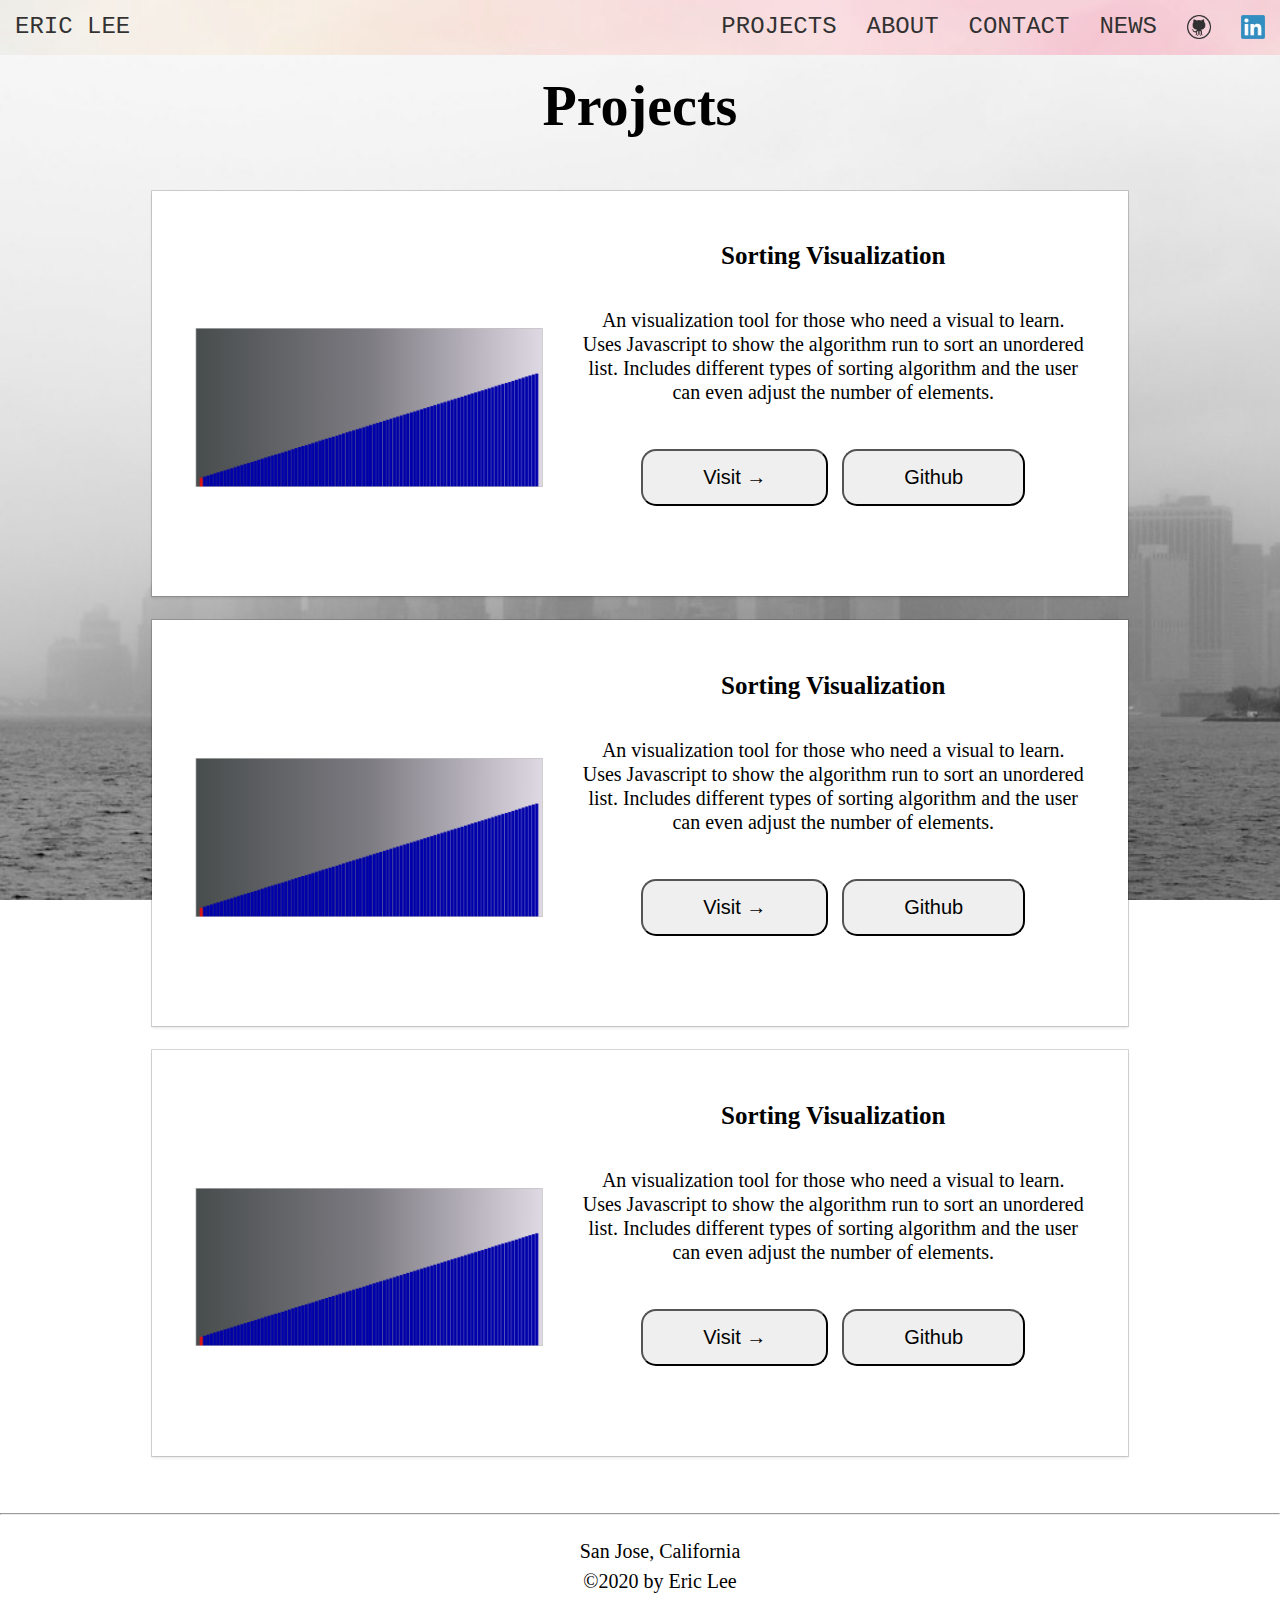
<file: index.html>
<!DOCTYPE html>
<html>
    <head>
        <title>Eric Lee - Projects</title>
        <link rel = "stylesheet" href = "style.css">
    </head>
    <body>
        <nav>
            <ul class = "topnav" id="hamburgerClick">
                <li class = "topnav-left"><a href = "https://ericmlee.github.io">ERIC LEE</a></li> 
                <li class = "hamburger"><a href = "javascipt:void(0);" onclick = "dropDownMenu();"> &#9776;</a></li>
                <li class = "logos"><a href = "https://www.linkedin.com/in/leeminhyuk/"><img src = "linkedin2.png" width = "24px" height="24px"></a></li>
                <li class = "logos"><a href = "https://github.com/EricMLee"><img src = "github3.png"width="24"height="24"></a></li>    
                <li class = "norm"><a href = "#about">News</a></li>
                <li class = "norm"><a href = "#about">Contact</a></li>
                <li class = "norm"><a href = "#about">About</a></li>
                <li class = "norm"><a href = "https://ericmlee.github.io/projects">Projects</a></li>
            </ul>
        </nav> 
        <br>
        <h1 class = "large">
            Projects
        </h1>
    
        <div class="container">
            <div class = "box">
                <div class = "row">
                    <div class = "col-5">
                        <div class = "project">
                            <img src ="Sorting.PNG" width = 90%>
                        </div>
                    </div>
                    <div class = "col-7">
                        <article>
                            <h1 class = "projectName">Sorting Visualization</h1>
                            <p>
                                An visualization tool for those who need a visual to learn.
                                Uses Javascript to show the algorithm run to sort an unordered
                                list. Includes different types of sorting algorithm and the user
                                can even adjust the number of elements. 
                                <div class ="row">
                                    <div class ="col-12">
                                        <div class = "links">
                                            <button>Visit →</button>
                                            <button>Github</button>
                                        </div>
                                    </div>
                                </div>
                            </p>
                        </article>
                    </div>
                </div>
            </div>
            <div class = "box">
                <div class = "row">
                    <div class = "col-5">
                        <div class = "project">
                            <img src ="Sorting.PNG" width = 90%>
                        </div>
                    </div>
                    <div class = "col-7">
                        <article>
                            <h1 class = "projectName">Sorting Visualization</h1>
                            <p>
                                An visualization tool for those who need a visual to learn.
                                Uses Javascript to show the algorithm run to sort an unordered
                                list. Includes different types of sorting algorithm and the user
                                can even adjust the number of elements. 
                                <div class ="row">
                                    <div class ="col-12">
                                        <div class = "links">
                                            <button>Visit →</button>
                                            <button>Github</button>
                                        </div>
                                    </div>
                                </div>
                            </p>
                        </article>
                    </div>
                </div>
            </div>
            <div class = "box">
                <div class = "row">
                    <div class = "col-5">
                        <div class = "project">
                            <img src ="Sorting.PNG" width = 90%>
                        </div>
                    </div>
                    <div class = "col-7">
                        <article>
                            <h1 class = "projectName">Sorting Visualization</h1>
                            <p>
                                An visualization tool for those who need a visual to learn.
                                Uses Javascript to show the algorithm run to sort an unordered
                                list. Includes different types of sorting algorithm and the user
                                can even adjust the number of elements. 
                                <div class ="row">
                                    <div class ="col-12">
                                        <div class = "links">
                                            <button>Visit →</button>
                                            <button>Github</button>
                                        </div>
                                    </div>
                                </div>
                            </p>
                        </article>
                    </div>
                </div>
            </div>
        </div>
        
        <hr>
        <footer>
            <ul>
                <li>San Jose, California</li>
                <li>©2020 by Eric Lee</li>
            </ul>
        </footer>
        <script>
            function dropDownMenu(){
                var x = document.getElementById("hamburgerClick");
                if(x.className === "topnav"){
                    x.className += " responsive";
                    /*change topnav to topnav.responsive*/
                }else{
                    x.className = "topnav";
                }
            }
        </script>

    </body>
</html>
</file>
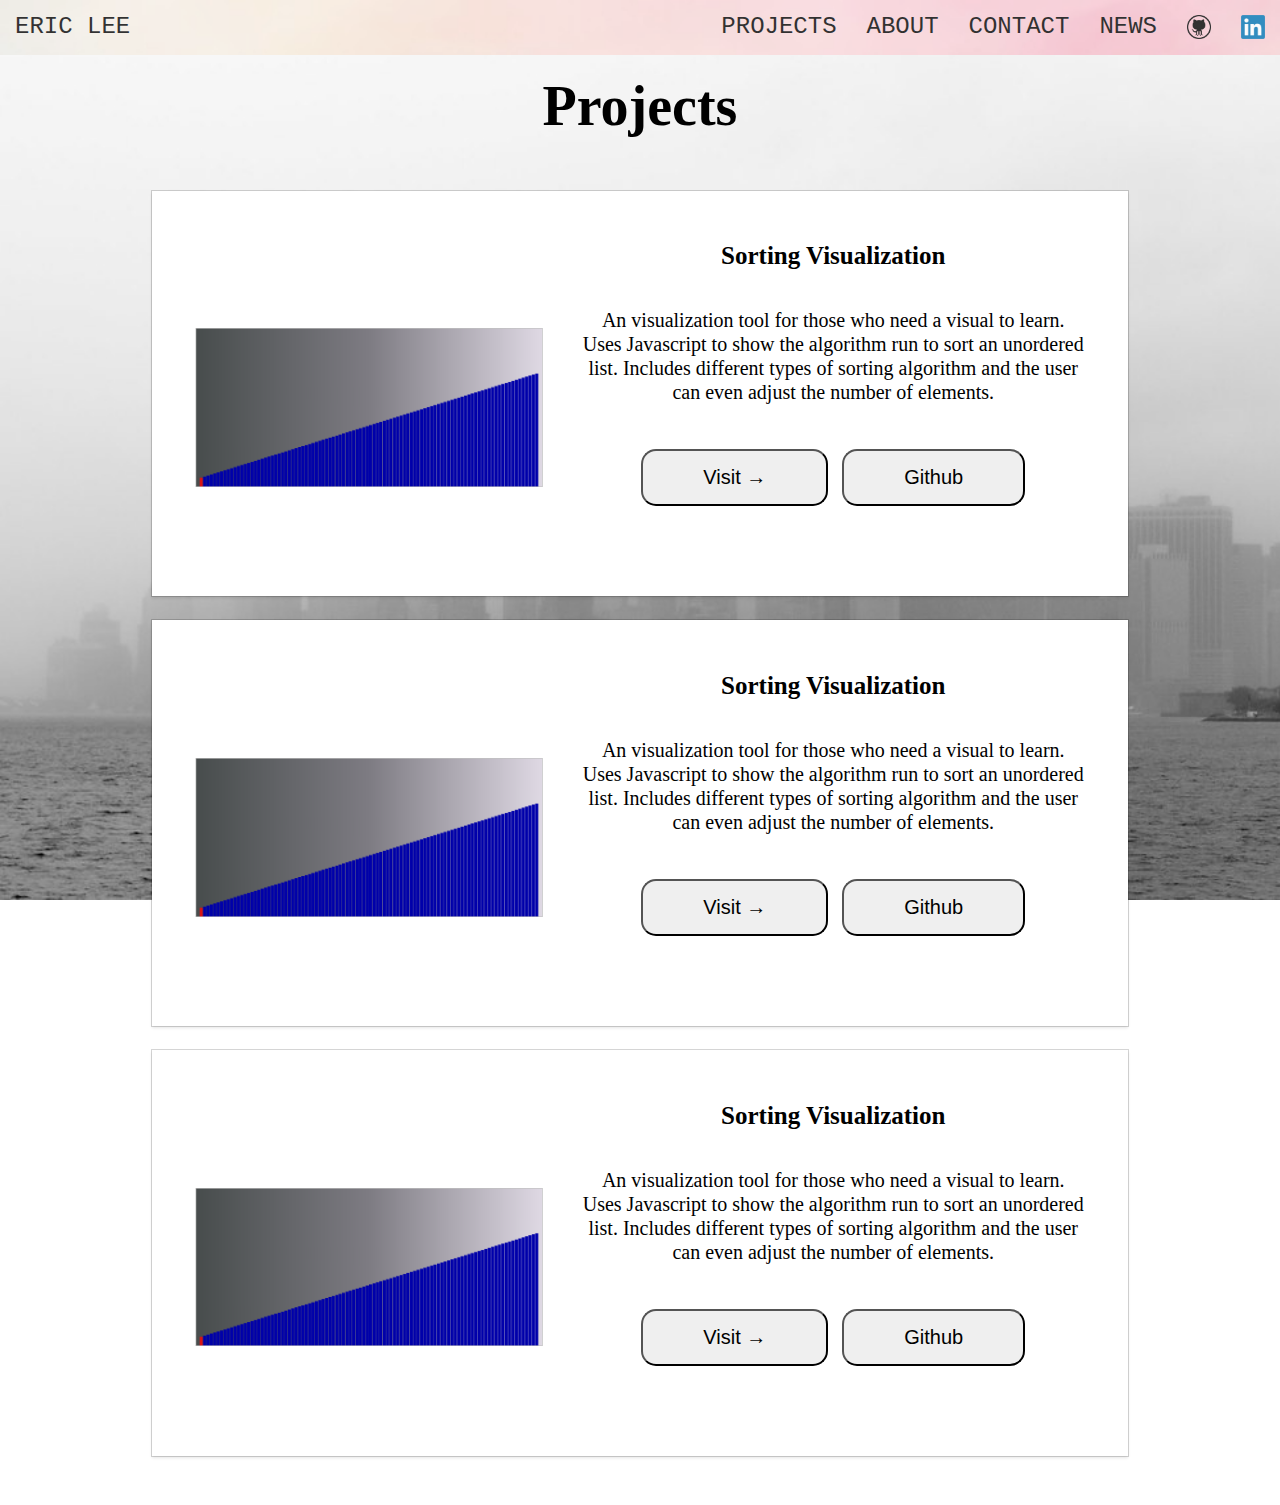
<file: project.html>
<!DOCTYPE html>
<html>
    <head>
        <title>Eric Lee - Projects</title>
        <link rel = "stylesheet" href = "style.css">
    </head>
    <body>
        <nav>
            <ul class = "topnav" id="hamburgerClick">
                <li class = "topnav-left"><a href = "#home">ERIC LEE</a></li> 
                <li class = "hamburger"><a href = "javascipt:void(0);" onclick = "dropDownMenu();"> &#9776;</a></li>
                <li class = "logos"><a href = "https://www.linkedin.com/in/leeminhyuk/"><img src = "linkedin2.png" width = "24px" height="24px"></a></li>
                <li class = "logos"><a href = "https://github.com/EricMLee"><img src = "github3.png"width="24"height="24"></a></li>    
                <li class = "norm"><a href = "#about">News</a></li>
                <li class = "norm"><a href = "#about">Contact</a></li>
                <li class = "norm"><a href = "#about">About</a></li>
                <li class = "norm"><a href = "#project">Projects</a></li>
            </ul>
        </nav> 
        <br>
        <h1 class = "large">
            Projects
        </h1>
    
        <div class="container">
            <div class = "box">
                <div class = "row">
                    <div class = "col-5">
                        <div class = "project">
                            <img src ="Sorting.PNG" width = 90%>
                        </div>
                    </div>
                    <div class = "col-7">
                        <article>
                            <h1 class = "projectName">Sorting Visualization</h1>
                            <p>
                                An visualization tool for those who need a visual to learn.
                                Uses Javascript to show the algorithm run to sort an unordered
                                list. Includes different types of sorting algorithm and the user
                                can even adjust the number of elements. 
                                <div class ="row">
                                    <div class ="col-12">
                                        <div class = "links">
                                            <button>Visit →</button>
                                            <button>Github</button>
                                        </div>
                                    </div>
                                </div>
                            </p>
                        </article>
                    </div>
                </div>
            </div>
            <div class = "box">
                <div class = "row">
                    <div class = "col-5">
                        <div class = "project">
                            <img src ="Sorting.PNG" width = 90%>
                        </div>
                    </div>
                    <div class = "col-7">
                        <article>
                            <h1 class = "projectName">Sorting Visualization</h1>
                            <p>
                                An visualization tool for those who need a visual to learn.
                                Uses Javascript to show the algorithm run to sort an unordered
                                list. Includes different types of sorting algorithm and the user
                                can even adjust the number of elements. 
                                <div class ="row">
                                    <div class ="col-12">
                                        <div class = "links">
                                            <button>Visit →</button>
                                            <button>Github</button>
                                        </div>
                                    </div>
                                </div>
                            </p>
                        </article>
                    </div>
                </div>
            </div>
            <div class = "box">
                <div class = "row">
                    <div class = "col-5">
                        <div class = "project">
                            <img src ="Sorting.PNG" width = 90%>
                        </div>
                    </div>
                    <div class = "col-7">
                        <article>
                            <h1 class = "projectName">Sorting Visualization</h1>
                            <p>
                                An visualization tool for those who need a visual to learn.
                                Uses Javascript to show the algorithm run to sort an unordered
                                list. Includes different types of sorting algorithm and the user
                                can even adjust the number of elements. 
                                <div class ="row">
                                    <div class ="col-12">
                                        <div class = "links">
                                            <button>Visit →</button>
                                            <button>Github</button>
                                        </div>
                                    </div>
                                </div>
                            </p>
                        </article>
                    </div>
                </div>
            </div>
        </div>
    </body>
</html>
</file>
<file: style.css>
/*##################### Default #########################*/
nav, header, footer {
    display: block;
}

body{
    line-height: 1;
    background: url(background1.jpg);
    background-attachment: fixed;
    background-size: cover;
    margin: 0;
}
footer{
    text-align: center;
}
footer ul{
    list-style: none;
}
footer ul li{
    font-size: 20px;
    padding-top: 10px;
}
label{
    font-size: 35px;
    font-weight: bold;
}
p{
    font-size: 20px;
    line-height: 1.2;
}
article p{
    padding: 20px;
}
article p h1{
    font-size : 30px
}
.container{
    background-size: cover;
    width: 80%;
    margin: auto;
    padding-top: 2%;
    padding-bottom: 2%;
}

.row{
    width: 100%;
    display: flex; 
    flex-wrap: wrap;
    align-items: center;
}

.row::after{
    display: table;
    clear: both;
    content: "";
}
 
.links button{
    float: center;
    font-size: 20px;
    padding: 15px 60px;
    margin: 5px;
    border-radius: 15px;
}


.col-1{width: 8.33%;}
.col-2{width: 16.66%;}
.col-3{width: 25%;}
.col-4{width: 33.33%;}
.col-5{width: 41.66%;}
.col-6{width: 50%;}
.col-7{width: 58.33%;}
.col-8{width: 66.66%;}
.col-9{width: 75%;}
.col-10{width: 83.33%;}
.col-11{width: 91.66%;}
.col-12{width: 100%;}

* {
    box-sizing: border-box;
}


/*#################### Nav bar #########################*/
nav{
    background: url(background.jpg);
    opacity: 0.8;
    background-size: cover;
    font-family: "Courier New", Courier, monospace;
    width: 100%;
    margin: 0;
    position: sticky;
    top :0;
}

nav ul{
    overflow: hidden;
    margin: 0;
    padding: 0;
}

ul.topnav li{
    list-style: none;
    float: right;
}

ul.topnav li.topnav-left{
    float:left;
}

ul.topnav li a{
    display: block;
    text-decoration: none;
    font-size: 24px;
    color:black;
    min-height:15px;
    text-align:center;
    padding: 15px;
    padding-bottom: 10px;
    text-transform: uppercase;
}

ul.topnav li.norm :hover{
    background-color: #0080ff;
}

ul.topnav li.hamburger{
    display: none;
}

/*###################### Custom styles #####################*/
div.box{
    text-align: center;
    margin: 24px;
    padding: 36px 24px 5px 24px;
    background-color: rgb(255, 255, 255);
    box-shadow: 0 0 0 1px rgba(0, 0, 0, .16),
    0 2px 3px 0 rgba(0, 0, 0, .1);
}

div.project {
    display: block;
    margin: auto;
}

div.icon{
    width: 100%;
}

h1.large {
    color: black;
    font-size: 56px;
    margin:0px;
    line-height: 70px;
    text-align: center;
}

div.leftSide-col{
    font-family: "Courier New", Courier, monospace;
    margin-left: 3%;
}

div.rightSide-col{
    margin-left: 0%;
}

.projectName{
    font-family: 'Bai Jamjuree';
    font-size: 25px;
}

/*###################### Mobile ############################*/
@media screen and (max-width: 600px){
    ul.topnav li:not(:nth-child(1)) {
        display: none;
    }

    ul.topnav li.hamburger{
        display: block;
        float: right;
    }

    ul.topnav.responsive li.hamburger{
        position: absolute;
        top: 0;
        right: 0;
    }

    ul.topnav.responsive{
        position: relative;
    }

    ul.topnav.responsive li:not(:nth-child(3)):not(:nth-child(4)) {
        display: inline;
        float: none;
    }

    ul.topnav.responsive li a{
        display: block;
        text-align: left;
    }

    .col-6,
    .col-4,
    .col-5,
    .col-7,
    .col-12 {
        width:100%;
        margin:0;
    }

    div.leftSide-col{
        margin: 10px;
    }
    
    div.rightSide-col{
        margin: 10px;
    }
}
</file>
